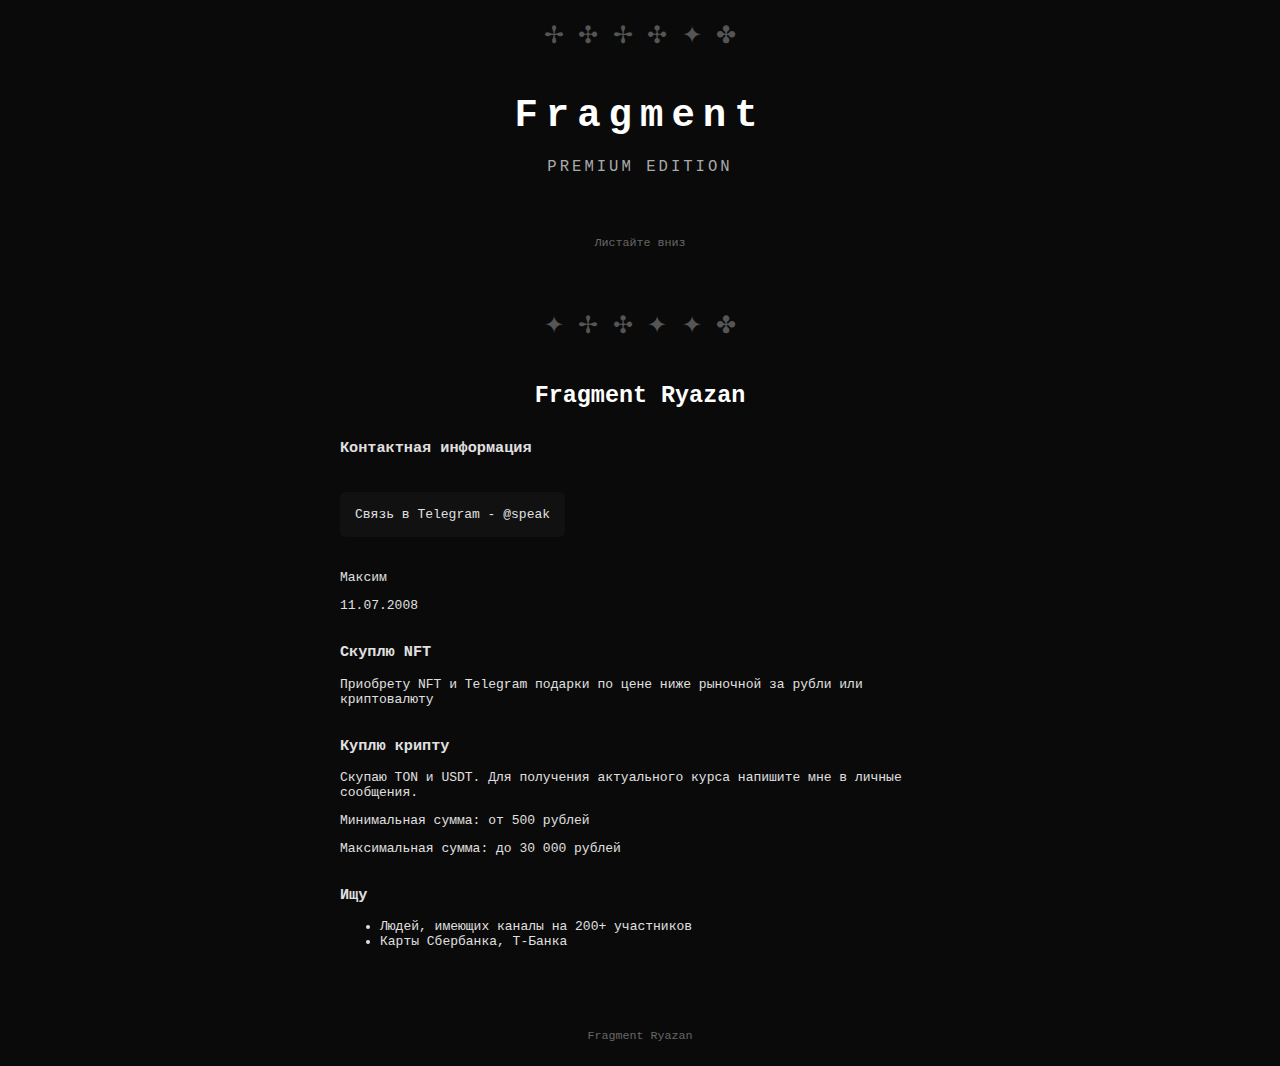
<file: index.html>
<!DOCTYPE html>
<html lang="ru">
<head>
    <meta charset="UTF-8">
    <meta name="viewport" content="width=device-width, initial-scale=1.0">
    <title>Fragment Ryazan</title>
    <style>
        body {
            margin: 0;
            padding: 20px;
            background-color: #0a0a0a;
            color: #e0e0e0;
            font-family: monospace;
            text-align: center;
            min-height: 100vh;
            display: flex;
            flex-direction: column;
            justify-content: center;
        }
        .container {
            max-width: 600px;
            margin: 0 auto;
        }
        .symbols {
            font-size: 24px;
            line-height: 1.4;
            margin-bottom: 40px;
            color: #555;
            word-wrap: break-word;
        }
        h1 {
            font-size: 3em;
            margin: 20px 0;
            letter-spacing: 8px;
            color: #fff;
        }
        .subtitle {
            font-size: 1.2em;
            margin-bottom: 50px;
            letter-spacing: 3px;
            color: #aaa;
        }
        h2 {
            font-size: 1.8em;
            margin-top: 40px;
            margin-bottom: 10px;
            color: #fff;
        }
        .contact {
            background-color: #111;
            padding: 15px;
            border-radius: 5px;
            margin: 20px auto;
            display: inline-block;
        }
        .info {
            text-align: left;
            margin-top: 30px;
            padding-left: 20px;
            border-left: 2px solid #333;
        }
        .section {
            margin: 30px 0;
            text-align: left;
        }
        .hint {
            margin-top: 60px;
            font-size: 0.9em;
            color: #666;
        }
    </style>
</head>
<body>
    <div class="container">
        <div class="symbols">
            ✢ ✣ ✢ ✣ ✦ ✤ ✦ ✦ ✦ ✦ ✢ ✤ ✤ ✢ ✢ ✦ ✦ ❄ ✦ ✣ ✤ ✢ ❄ ✤ ✢
        </div>
        
        <h1>Fragment</h1>
        <div class="subtitle">PREMIUM EDITION</div>
        
        <div class="hint">Листайте вниз</div>
        
        <div class="symbols" style="margin-top: 60px;">
            ✦ ✢ ✣ ✦ ✦ ✤ ❄ ❄ ✣ ✢ ✢ ✦ ✣ ✦ ✦ ✢ ❄ ✦ ✣ ✦
        </div>
        
        <h2>Fragment Ryazan</h2>
        
        <div class="section">
            <h3>Контактная информация</h3>
            <div class="contact">
                Связь в Telegram - @speak
            </div>
            <p>Максим</p>
            <p>11.07.2008</p>
        </div>
        
        <div class="section">
            <h3>Скуплю NFT</h3>
            <p>Приобрету NFT и Telegram подарки по цене ниже рыночной за рубли или криптовалюту</p>
        </div>
        
        <div class="section">
            <h3>Куплю крипту</h3>
            <p>Скупаю TON и USDT. Для получения актуального курса напишите мне в личные сообщения.</p>
            <p>Минимальная сумма: от 500 рублей</p>
            <p>Максимальная сумма: до 30 000 рублей</p>
        </div>
        
        <div class="section">
            <h3>Ищу</h3>
            <ul>
                <li>Людей, имеющих каналы на 200+ участников</li>
                <li>Карты Сбербанка, Т-Банка</li>
            </ul>
        </div>
        
        <div class="hint" style="margin-top: 80px;">
            Fragment Ryazan
        </div>
    </div>

    <script>
        // Простой скрипт для анимации появления символов
        document.addEventListener('DOMContentLoaded', function() {
            const symbols = document.querySelectorAll('.symbols');
            symbols.forEach(block => {
                const text = block.textContent;
                block.textContent = '';
                
                for (let i = 0; i < text.length; i++) {
                    setTimeout(() => {
                        block.textContent += text[i];
                    }, i * 30);
                }
            });
        });
    </script>
</body>
</html>
</file>
